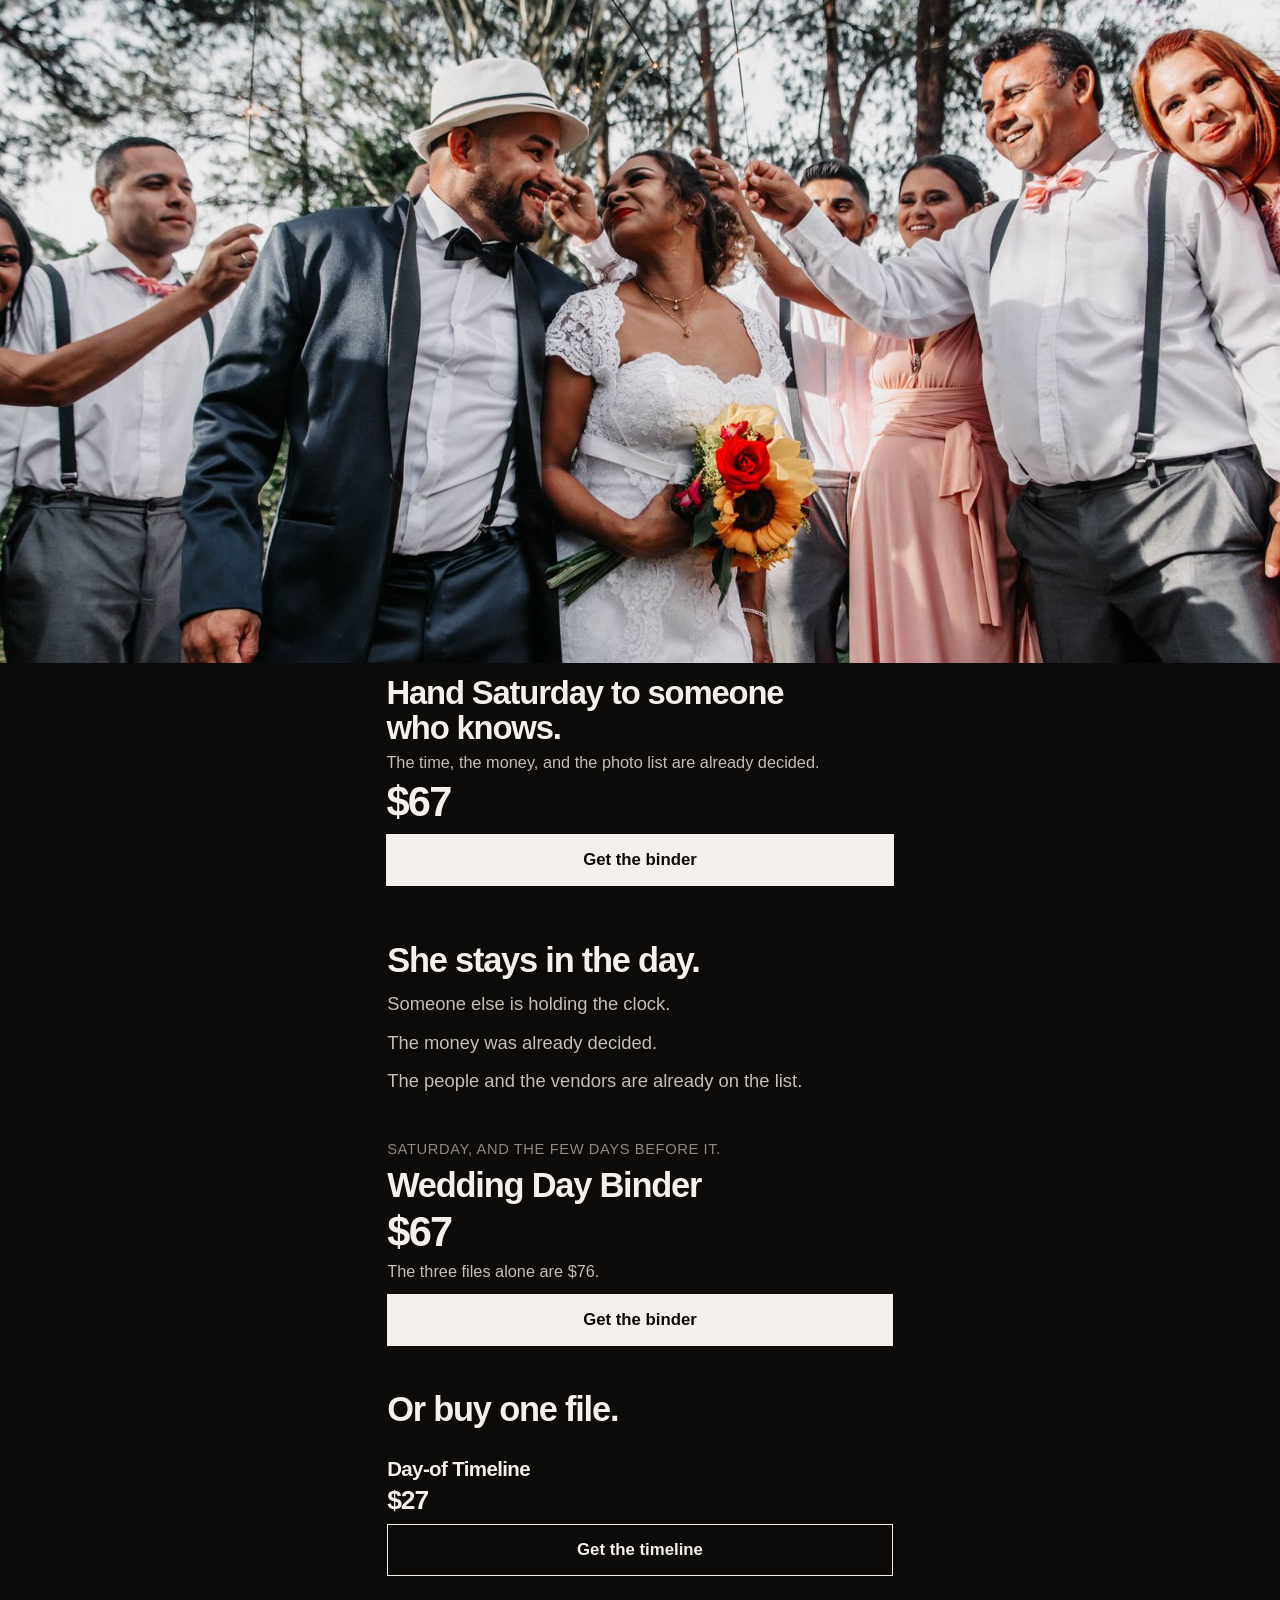
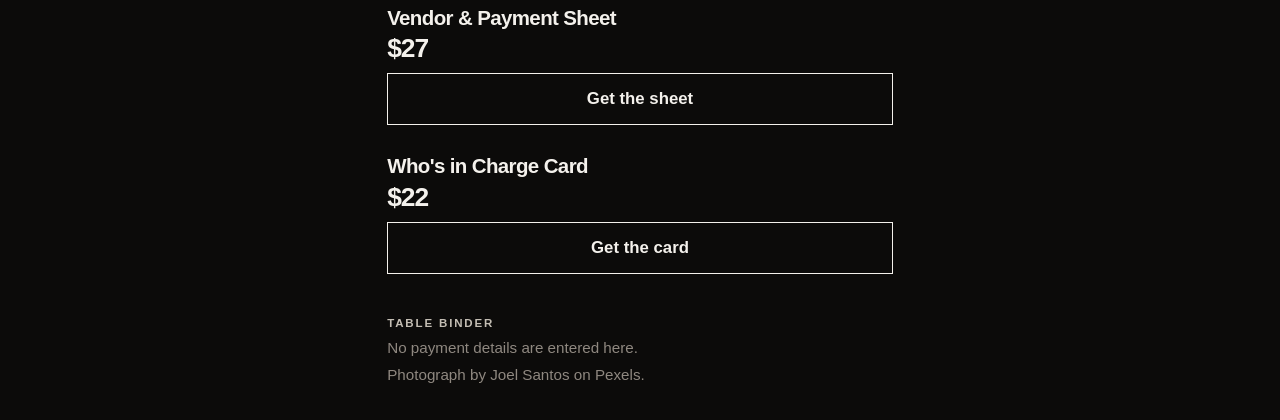
<file: index.html>
<!DOCTYPE html>
<html lang="en">
<head>
  <meta charset="utf-8">
  <meta name="viewport" content="width=device-width, initial-scale=1">
  <meta name="theme-color" content="#0c0b0a">
  <meta name="description" content="Hand Saturday to someone who knows. The time, the money, and the photo list are already decided. Wedding Day Binder, $67.">
  <title>Table Binder — Wedding Day Binder</title>
  <link rel="icon" href="favicon.svg" type="image/svg+xml">
  <link rel="preload" href="images/w4.jpg" as="image">
  <link rel="stylesheet" href="styles.css">
</head>
<body>
  <section class="hero">
    <img src="images/w4.jpg" width="1600" height="1067" alt="A bride and groom laugh at each other outdoors, guests close around them.">
    <div class="hero-copy">
      <h1>Hand Saturday to someone who knows.</h1>
      <p class="dek">The time, the money, and the photo list are already decided.</p>
      <p class="price">$67</p>
      <a class="buy" href="#binder" data-checkout="weddingDayBinder">Get the binder</a>
      <p class="checkout-note" hidden>The checkout link for this file has not been added yet.</p>
    </div>
  </section>

  <main>
    <section class="stay" aria-labelledby="stay-heading">
      <h2 id="stay-heading">She stays in the day.</h2>
      <p>Someone else is holding the clock.</p>
      <p>The money was already decided.</p>
      <p>The people and the vendors are already on the list.</p>
    </section>

    <section class="offer" id="binder" aria-labelledby="offer-heading">
      <p class="week">Saturday, and the few days before it.</p>
      <h2 id="offer-heading">Wedding Day Binder</h2>
      <p class="price">$67</p>
      <p class="alone">The three files alone are $76.</p>
      <a class="buy" href="#binder" data-checkout="weddingDayBinder">Get the binder</a>
      <p class="checkout-note" hidden>The checkout link for this file has not been added yet.</p>
    </section>

    <section class="singles" aria-labelledby="singles-heading">
      <h2 id="singles-heading">Or buy one file.</h2>

      <article>
        <h3>Day-of Timeline</h3>
        <p class="price">$27</p>
        <a class="buy" href="#binder" data-checkout="dayOfTimeline">Get the timeline</a>
        <p class="checkout-note" hidden>The checkout link for this file has not been added yet.</p>
      </article>

      <article>
        <h3>Vendor &amp; Payment Sheet</h3>
        <p class="price">$27</p>
        <a class="buy" href="#binder" data-checkout="vendorPaymentSheet">Get the sheet</a>
        <p class="checkout-note" hidden>The checkout link for this file has not been added yet.</p>
      </article>

      <article>
        <h3>Who's in Charge Card</h3>
        <p class="price">$22</p>
        <a class="buy" href="#binder" data-checkout="whosInChargeCard">Get the card</a>
        <p class="checkout-note" hidden>The checkout link for this file has not been added yet.</p>
      </article>
    </section>
  </main>

  <footer>
    <p class="brand">Table Binder</p>
    <p>No payment details are entered here.</p>
    <p>Photograph by Joel Santos on Pexels.</p>
  </footer>

  <script src="checkout.config.js"></script>
  <script src="main.js"></script>
</body>
</html>
</file>
<file: styles.css>
:root {
  color-scheme: dark;
  --bg: #0c0b0a;
  --ink: #f4f1ec;
  --dim: #c4beb4;
  --quiet: #8f8880;
  --sans: "Inter", "Helvetica Neue", Helvetica, Arial, sans-serif;
}

*,
*::before,
*::after { box-sizing: border-box; }

html { background: var(--bg); }

body {
  margin: 0;
  background: var(--bg);
  color: var(--ink);
  font-family: var(--sans);
  font-size: 1.0625rem;
  line-height: 1.4;
  font-variant-numeric: lining-nums;
}

h1, h2, h3, p { margin: 0; }

img { max-width: 100%; }

[hidden] { display: none !important; }

.hero {
  display: flex;
  flex-direction: column;
  height: 100vh;
  height: 100svh;
  height: 100dvh;
  overflow: hidden;
  background: var(--bg);
}

.hero img {
  display: block;
  width: 100%;
  flex: 1 1 auto;
  min-height: 0;
  object-fit: cover;
  object-position: center 38%;
}

.hero-copy {
  flex: 0 0 auto;
  width: min(36rem, 100%);
  margin: 0 auto;
  padding: 0.85rem 1.15rem calc(0.9rem + env(safe-area-inset-bottom));
}

.hero h1 {
  max-width: 14em;
  font-size: clamp(1.45rem, 6.2vw, 2.05rem);
  font-weight: 650;
  letter-spacing: -0.035em;
  line-height: 1.05;
}

.dek {
  margin-top: 0.45rem;
  max-width: 28em;
  color: var(--dim);
  font-size: 1.02rem;
  line-height: 1.3;
}

.price {
  margin-top: 0.45rem;
  font-size: 2.6rem;
  font-weight: 650;
  letter-spacing: -0.04em;
  line-height: 1;
}

.buy {
  display: flex;
  align-items: center;
  justify-content: center;
  min-height: 3.25rem;
  margin-top: 0.7rem;
  padding: 0.85rem 1rem;
  border: 1px solid var(--ink);
  background: var(--ink);
  color: var(--bg);
  font-family: inherit;
  font-size: 1.05rem;
  font-weight: 650;
  line-height: 1.2;
  text-align: center;
  text-decoration: none;
  cursor: pointer;
}

.buy:hover { background: #fff; }

.buy:focus-visible {
  outline: 2px solid var(--ink);
  outline-offset: 3px;
}

.checkout-note {
  margin-top: 0.65rem;
  color: var(--dim);
  font-size: 0.95rem;
}

main,
footer {
  width: min(36rem, 100%);
  margin: 0 auto;
}

.stay,
.offer,
.singles {
  padding-right: 1.2rem;
  padding-left: 1.2rem;
}

.stay { padding-top: 2.6rem; }

.stay h2,
.offer h2,
.singles h2 {
  font-size: clamp(1.7rem, 7vw, 2.15rem);
  font-weight: 650;
  letter-spacing: -0.035em;
  line-height: 1.08;
}

.stay p {
  margin-top: 0.85rem;
  color: var(--dim);
  font-size: 1.15rem;
  line-height: 1.35;
}

.offer { padding-top: 2.8rem; }

.week {
  color: var(--quiet);
  font-size: 0.92rem;
  letter-spacing: 0.04em;
  text-transform: uppercase;
}

.offer h2 { margin-top: 0.45rem; }

.alone {
  margin-top: 0.45rem;
  color: var(--dim);
  font-size: 1.02rem;
}

.singles { padding-top: 2.8rem; }

.singles article { margin-top: 1.7rem; }

.singles h3 {
  font-size: 1.28rem;
  font-weight: 650;
  letter-spacing: -0.03em;
}

.singles .price {
  margin-top: 0.2rem;
  font-size: 1.65rem;
}

.singles .buy {
  background: transparent;
  color: var(--ink);
}

.singles .buy:hover { background: rgba(244, 241, 236, 0.06); }

footer {
  padding: 2.6rem 1.2rem calc(2.2rem + env(safe-area-inset-bottom));
  color: var(--quiet);
  font-size: 0.95rem;
}

footer p + p { margin-top: 0.35rem; }

.brand {
  color: var(--dim);
  font-size: 0.72rem;
  font-weight: 650;
  letter-spacing: 0.16em;
  text-transform: uppercase;
}

@media (min-width: 760px) {
  .hero-copy,
  main,
  footer { width: min(34rem, calc(100% - 3rem)); }
}
</file>
